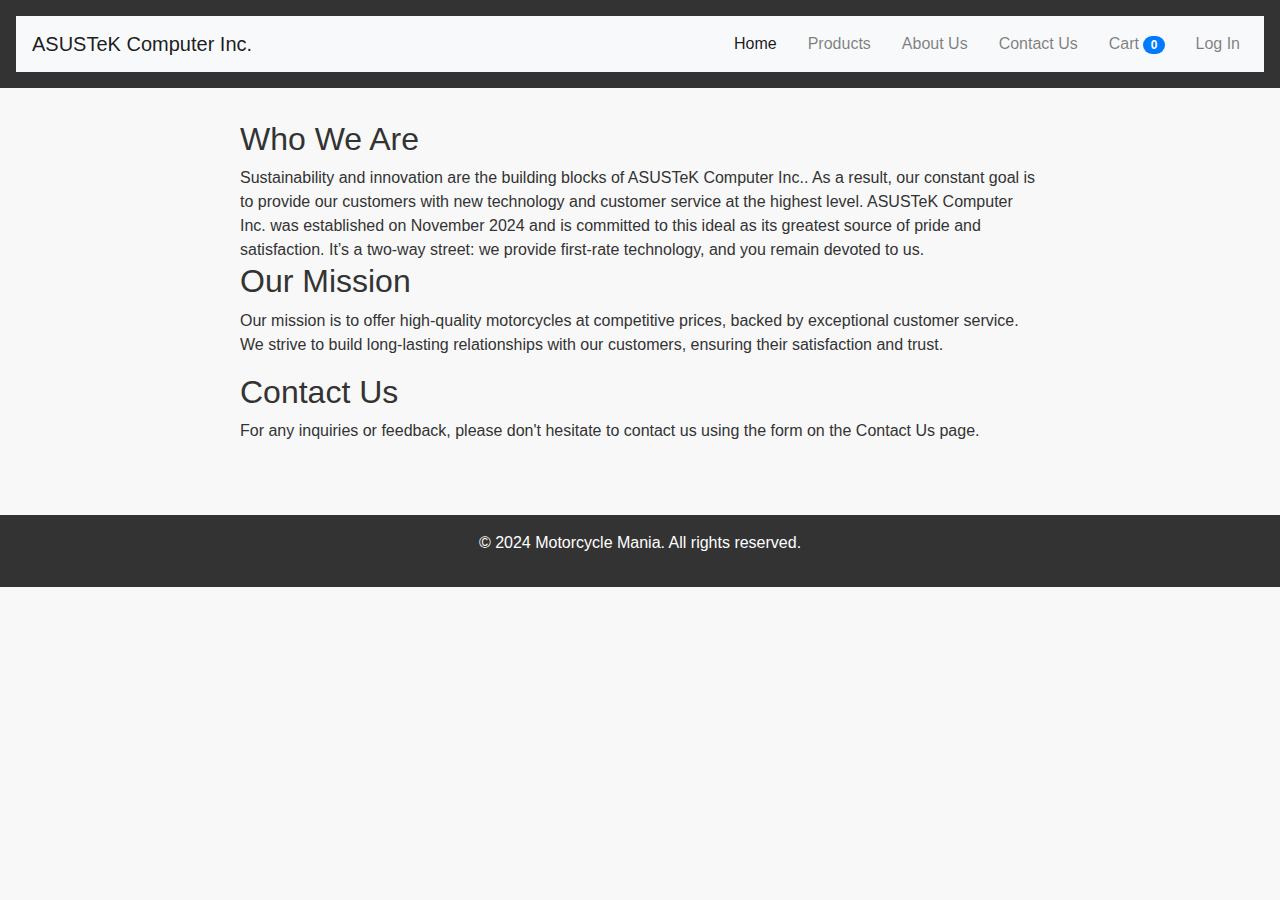
<file: aboutus.html>
<!DOCTYPE html>
<html lang="en">
<head>
    <meta charset="UTF-8">
    <meta name="viewport" content="width=device-width, initial-scale=1.0">
    <title>ASUSTeK Computer Inc. - About Us</title>  
    <link rel="stylesheet" href="https://stackpath.bootstrapcdn.com/bootstrap/4.5.2/css/bootstrap.min.css">
    <link rel="stylesheet" href="aboutStyles.css">
</head>
<body>
    <header class="header">
        <nav class="navbar navbar-expand-lg navbar-light bg-light">
            <a class="navbar-brand" href="#">ASUSTeK Computer Inc.</a>
            <button class="navbar-toggler" type="button" data-toggle="collapse" data-target="#mainNav">
                <span class="navbar-toggler-icon"></span>
            </button>
            <div class="collapse navbar-collapse justify-content-end" id="mainNav"> 
                <ul class="navbar-nav">
                    <li class="nav-item active">
                        <a class="nav-link" href="index.html">Home <span class="sr-only"></span></a>
                    </li>
                    <li class="nav-item">
                        <a class="nav-link" href="products.html">Products</a>
                    </li>
                    <li class="nav-item">
                        <a class="nav-link" href="#">About Us</a>
                    </li>
                    <li class="nav-item">
                        <a class="nav-link" href="contactus.html">Contact Us</a>
                    </li> 
                    <li class="nav-item">
                        <a class="nav-link" href="cart.html">Cart <span id="cart-count" class="badge badge-pill badge-primary">0</span></a>
                    </li>
                    <li class="nav-item">
                        <a class="nav-link" href="admin.html">Log In</a>
                    </li>
                </ul>
            </div>
        </nav>
    </header>
    <main>
        <section class="about-us-content">
            <h2>Who We Are</h2>
            Sustainability and innovation are the building blocks of ASUSTeK Computer Inc.. As a result, our constant goal is to provide our customers with new technology and customer service at the highest level. ASUSTeK Computer Inc. was established on November 2024 and is committed to this ideal as its greatest source of pride and satisfaction. It’s a two-way street: we provide first-rate technology, and you remain devoted to us.            <h2>Our Mission</h2>
            <p>Our mission is to offer high-quality motorcycles at competitive prices, backed by exceptional customer service. We strive to build long-lasting relationships with our customers, ensuring their satisfaction and trust.</p>
            <h2>Contact Us</h2>
            <p>For any inquiries or feedback, please don't hesitate to contact us using the form on the Contact Us page.</p>
        </section>
    </main>
    <footer>
        <p>&copy; 2024 Motorcycle Mania. All rights reserved.</p>
    </footer>
    <script src="script.js"></script>
</body>
</html>
</file>
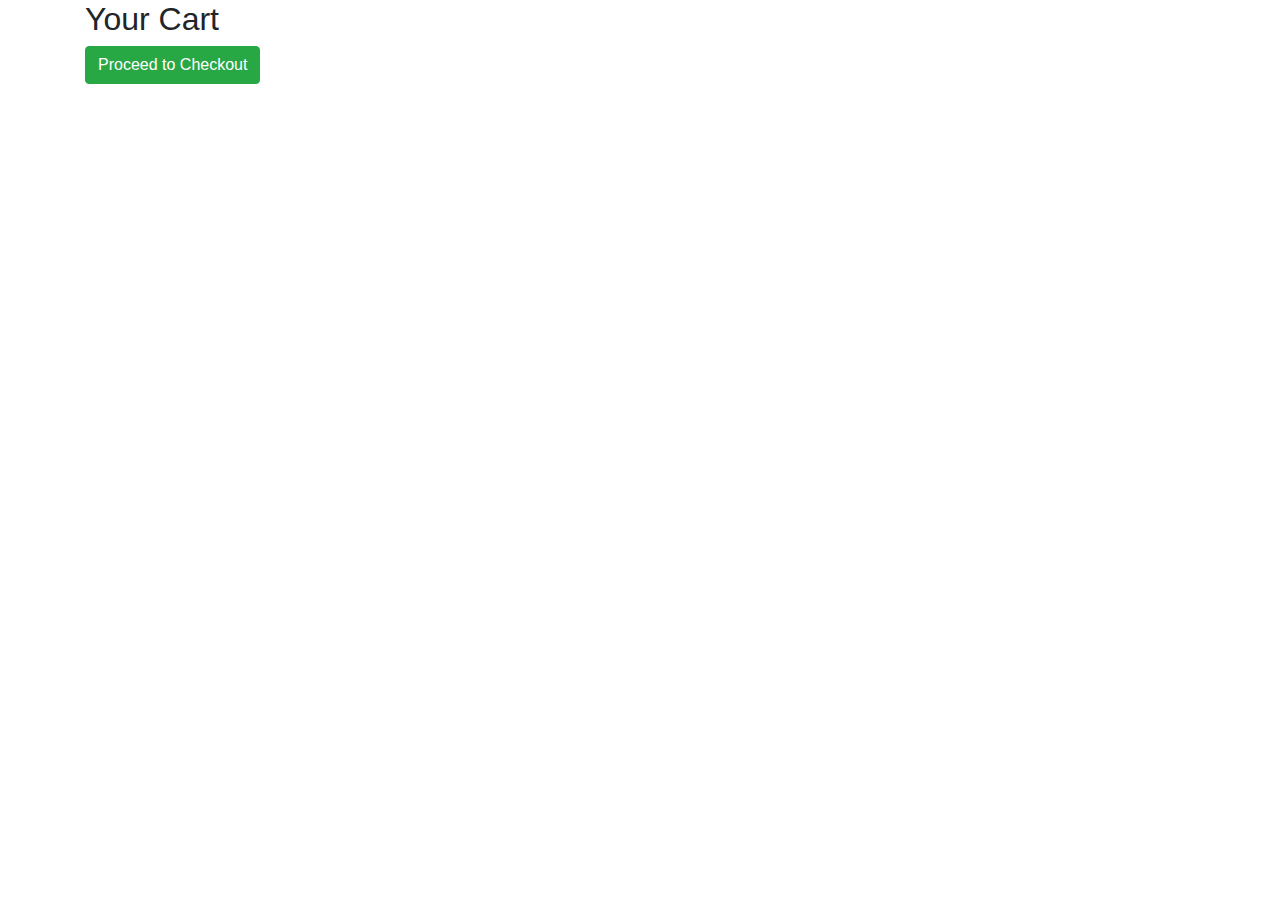
<file: checkout.html>
<!DOCTYPE html>
<html lang="en">
<head>
    <meta charset="UTF-8">
    <meta name="viewport" content="width=device-width, initial-scale=1.0">
    <title>Checkout</title>
    <link rel="stylesheet" href="https://stackpath.bootstrapcdn.com/bootstrap/4.5.2/css/bootstrap.min.css">
</head>
<body>
    <div class="container">
        <h2>Your Cart</h2>
        <div id="cart-items-container"></div>
        <div id="cart-total "></div>
        <button class="btn btn-success" onclick="checkout()">Proceed to Checkout</button>
    </div>
    <script src="cart.js"></script>
    <script>
        // Call displayCartItems on page load to show cart contents
        window.onload = displayCartItems;
    </script>
</body>
</html>
</file>
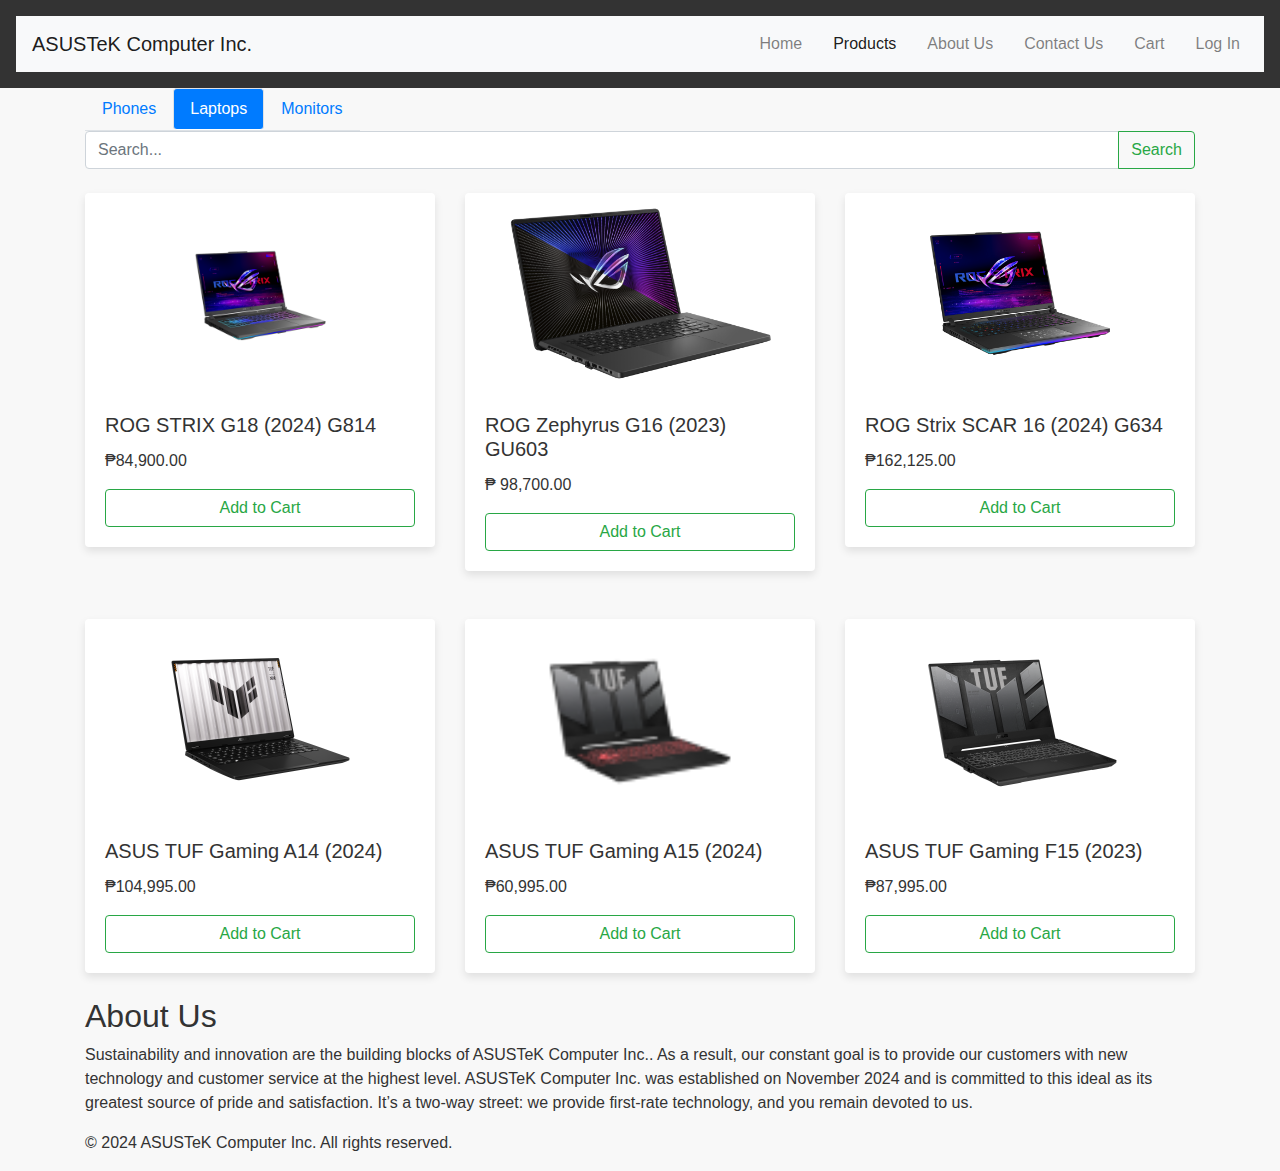
<file: Laptops.html>
<!DOCTYPE html>
<html lang="en">
<head>
    <meta charset="UTF-8">
    <meta name="viewport" content="width=device-width, initial-scale=1.0">
    <title>ASUSTeK Computer Inc.</title>
    <link rel="stylesheet" href="https://stackpath.bootstrapcdn.com/bootstrap/4.5.2/css/bootstrap.min.css">
    <link rel="stylesheet" href="pStyle.css">
</head>
<body>
    <header class="header">
        <nav class="navbar navbar-expand-lg navbar-light bg-light">
            <a class="navbar-brand" href="#">ASUSTeK Computer Inc.</a>
            <button class="navbar-toggler" type="button" data-toggle="collapse" data-target="#mainNav">
                <span class="navbar-toggler-icon"></span>
            </button>
            <div class="collapse navbar-collapse" id="mainNav">
                <ul class="navbar-nav ml-auto">
                    <li class="nav-item">
                        <a class="nav-link" href="index.html">Home </a>
                    </li>
                    <li class="nav-item active">
                        <a class="nav-link" href="products.html">Products<span class="sr-only">(current)</span></a>
                    </li>
                    <li class="nav-item">
                        <a class="nav-link" href="aboutus.html">About Us</a>
                    </li>
                    <li class="nav-item">
                        <a class="nav-link" href="contactus.html">Contact Us</a>
                    </li> 
                    <li class="nav-item">
                        <a class="nav-link" href="cart.html">Cart</a>
                    </li>
                    <li class="nav-item">
                        <a class="nav-link" href="admin.html">Log In</a>
                    </li>
                </ul>
            </div>
        </nav>
    </header>
    <section class="category-buttons">
        <div class="container">
            <div class="row">
                <div class="col-md-12">
                    <ul class="nav nav-pills nav-fill">
                        <li class="nav nav-tabs">
                            <a class="nav-link" href="Phones.html">Phones</a>
                        </li>
                        <li class="nav nav-tabs">
                            <a class="nav-link active" href="Laptops.html">Laptops</a>
                        </li>
                        <li class="nav nav-tabs">
                            <a class="nav-link" href="Monitors.html">Monitors</a>
                        </li>
                    </ul>
                </div>
            </div>
        </div>
    </section>

    <section class="search-bar">
        <div class="container">
            <div class="row">
                <div class="col-md-12">
                    <div class="input-group">
                        <input type="text" class="form-control" placeholder="Search...">
                        <div class="input-group-append">
                            <button class="btn btn-outline-success" type="submit">Search</button>
                        </div>
                    </div>
                </div>
            </div>
        </div>
    </section>
    <main>
        <section class="featured-Products">
            <div class="container">
                <div class="row">
                    <div class="col-md-4 mb-4 mt-4" >
                        <div class="card" id="7">
                            <img src="../images/rogstrixg18.jpg" class="card-img-top" alt="ROG Strix g18 (2024) G814">
                            <div class="card-body">
                                <h5 class="card-title">ROG STRIX G18 (2024) G814</h5>
                                <p class="card-price">₱84,900.00</p>
                                <button class="btn btn-block btn-outline-success addtocart" >Add to Cart</button>
                            </div>
                        </div>
                    </div>
                    <div class="col-md-4 mb-4 mt-4" >
                        <div class="card" id="8">
                            <img src="../images/ROG Zephyrus G16 (2023) GU603.png" class="card-img-top" alt="ROG Zephyrus G16 (2023) GU603">
                            <div class="card-body">
                                <h5 class="card-title">ROG Zephyrus G16 (2023) GU603</h5>
                                <p class="card-price">₱ 98,700.00</p>
                                <button class="btn btn-block btn-outline-success addtocart" >Add to Cart</button>
                            </div>
                        </div>
                    </div>
                    <div class="col-md-4 mb-4 mt-4" >
                        <div class="card" id="9">
                            <img src="../images/ROG Strix SCAR 16 (2024) G634.png" class="card-img-top" alt="ROG Strix SCAR 16 (2024) G634">
                            <div class="card-body">
                                <h5 class="card-title">ROG Strix SCAR 16 (2024) G634</h5>
                                <p class="card-price">₱162,125.00</p>
                                <button class="btn btn-block btn-outline-success addtocart" >Add to Cart</button>
                            </div>
                        </div>
                    </div>
                    <div class="col-md-4 mb-4 mt-4">
                        <div class="card" id="10">
                            <img src="../images/ASUS TUF Gaming A14 (2024).png" class="card-img-top" alt="ASUS TUF Gaming A14 (2024)">
                            <div class="card-body">
                                <h5 class="card-title">ASUS TUF Gaming A14 (2024)</h5>
                                <p class="card-price">₱104,995.00</p>
                                <button class="btn btn-block btn-outline-success addtocart" >Add to Cart</button>
                            </div>
                        </div>
                    </div>
                    <div class="col-md-4 mb-4 mt-4" >
                        <div class="card" id="11">
                            <img src="../images/ASUS TUF Gaming A15 (2024).png" class="card-img-top" alt="ASUS TUF Gaming A15 (2024)">
                            <div class="card-body">
                                <h5 class="card-title">ASUS TUF Gaming A15 (2024)</h5>
                                <p class="card-price">₱60,995.00</p>
                                <button class="btn btn-block btn-outline-success addtocart" >Add to Cart</button>

                            </div>
                        </div>
                    </div>
                    <div class="col-md-4 mb-4 mt-4" >
                        <div class="card" id="12" >
                            <img src="../images/ASUS TUF Gaming F15 (2023).png" class="card-img-top" alt="ASUS TUF Gaming F15 (2023)">
                            <div class="card-body">
                                <h5 class="card-title">ASUS TUF Gaming F15 (2023)</h5>
                                <p class="card-price">₱87,995.00 </p>
                                <button class="btn btn-block btn-outline-success addtocart" >Add to Cart</button>

                            </div>
                        </div>
                    </div>
                </div>
            </div>
        </section>
        <section class="about-us">
            <div class="container">
                <h2 class="section-title">About Us</h2>
                <p>
                    Sustainability and innovation are the building blocks of ASUSTeK Computer Inc.. As a result, our constant goal is to provide our customers with new technology and customer service at the highest level. ASUSTeK Computer Inc. was established on November 2024 and is committed to this ideal as its greatest source of pride and satisfaction. It’s a two-way street: we provide first-rate technology, and you remain devoted to us.                </p>
            </div>
        </section>
    </main>

    <footer class="footer">
        <div class="container">
            <p>&copy; 2024 ASUSTeK Computer Inc. All rights reserved.</p>
        </div>
    </footer>
    <script src="https://code.jquery.com/jquery-3.5.1.slim.min.js"></script>
    <script src="https://cdn.jsdelivr.net/npm/popper.js@1.16.1/dist/umd/popper.min.js"></script>
    <script src="https://stackpath.bootstrapcdn.com/bootstrap/4.5.2/js/bootstrap.min.js"></script>
    
    <script src="AddToCart.js"></script>
</body>
</html>
</file>
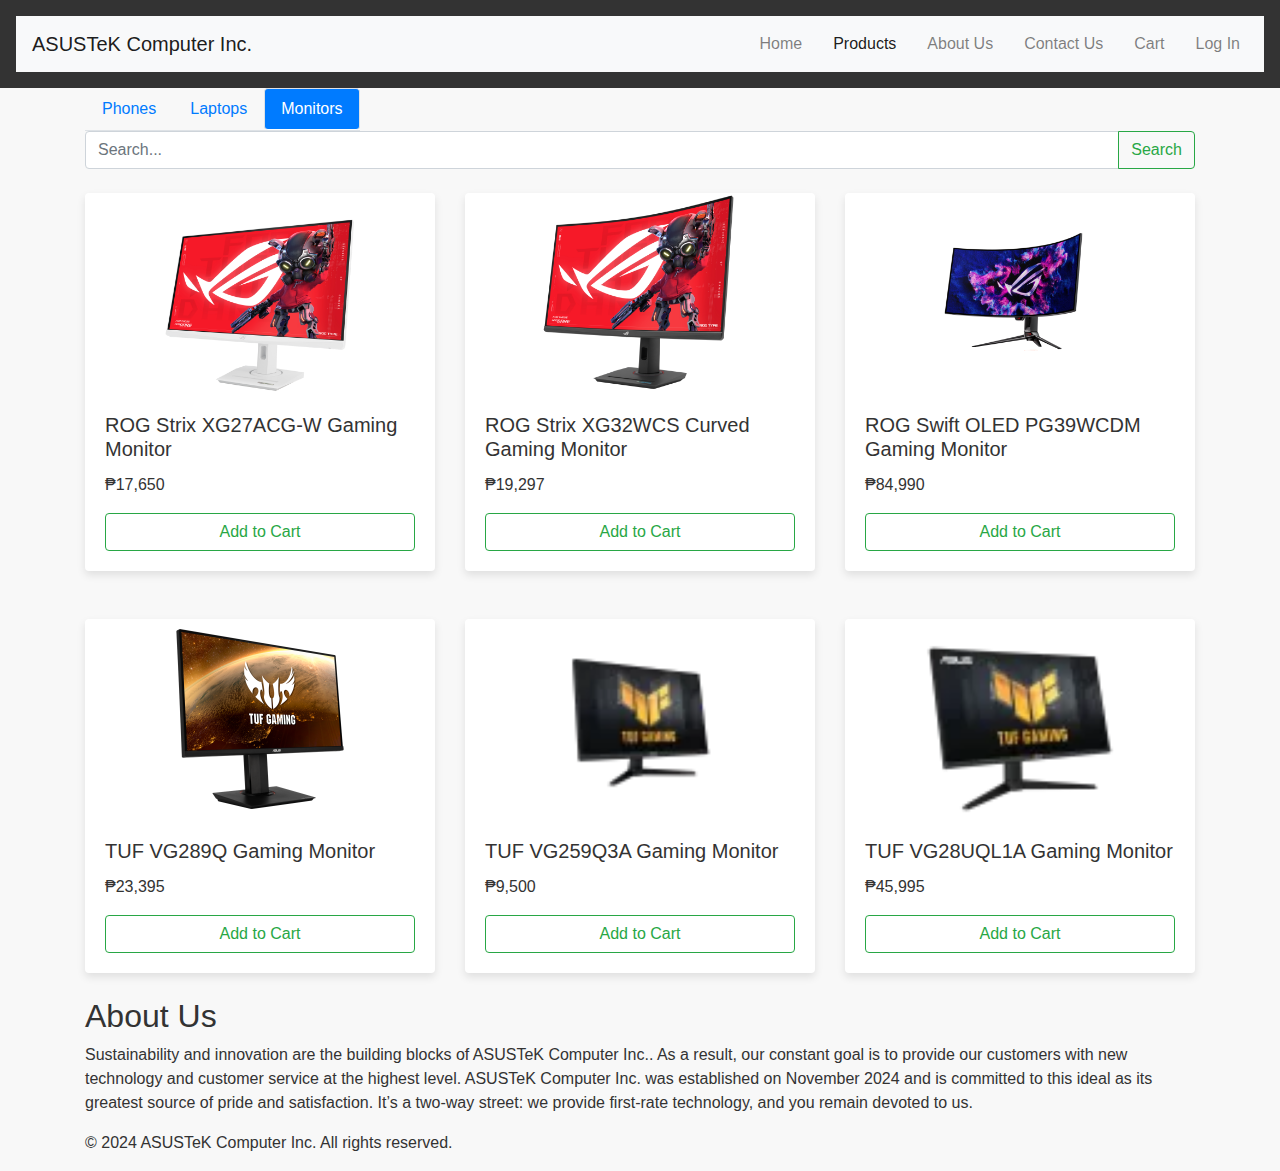
<file: Monitors.html>
<!DOCTYPE html>
<html lang="en">
<head>
    <meta charset="UTF-8">
    <meta name="viewport" content="width=device-width, initial-scale=1.0">
    <title>ASUSTeK Computer Inc.</title>
    <link rel="stylesheet" href="https://stackpath.bootstrapcdn.com/bootstrap/4.5.2/css/bootstrap.min.css">
    <link rel="stylesheet" href="pStyle.css">
</head>
<body>
    <header class="header">
        <nav class="navbar navbar-expand-lg navbar-light bg-light">
            <a class="navbar-brand" href="#">ASUSTeK Computer Inc.</a>
            <button class="navbar-toggler" type="button" data-toggle="collapse" data-target="#mainNav">
                <span class="navbar-toggler-icon"></span>
            </button>
            <div class="collapse navbar-collapse" id="mainNav">
                <ul class="navbar-nav ml-auto">
                    <li class="nav-item">
                        <a class="nav-link" href="index.html">Home </a>
                    </li>
                    <li class="nav-item active">
                        <a class="nav-link" href="products.html">Products<span class="sr-only">(current)</span></a>
                    </li>
                    <li class="nav-item">
                        <a class="nav-link" href="aboutus.html">About Us</a>
                    </li>
                    <li class="nav-item">
                        <a class="nav-link" href="contactus.html">Contact Us</a>
                    </li> 
                    <li class="nav-item">
                        <a class="nav-link" href="cart.html">Cart</a>
                    </li>
                    <li class="nav-item">
                        <a class="nav-link" href="admin.html">Log In</a>
                    </li>
                </ul>
            </div>
        </nav>
    </header>
    <section class="category-buttons">
        <div class="container">
            <div class="row">
                <div class="col-md-12">
                    <ul class="nav nav-pills nav-fill">
                        <li class="nav nav-tabs">
                            <a class="nav-link" href="Phones.html">Phones</a>
                        </li>
                        <li class="nav nav-tabs">
                            <a class="nav-link" href="Laptops.html">Laptops</a>
                        </li>
                        <li class="nav nav-tabs">
                            <a class="nav-link active" href="Monitors.html">Monitors</a>
                        </li>
                    </ul>
                </div>
            </div>
        </div>
    </section>

    <section class="search-bar">
        <div class="container">
            <div class="row">
                <div class="col-md-12">
                    <div class="input-group">
                        <input type="text" class="form-control" placeholder="Search...">
                        <div class="input-group-append">
                            <button class="btn btn-outline-success" type="submit">Search</button>
                        </div>
                    </div>
                </div>
            </div>
        </div>
    </section>
    <main>
        <section class="featured-Products">
            <div class="container">
                <div class="row">
                    <div class="col-md-4 mb-4 mt-4">
                        <div class="card" id="13">
                            <img src="../images/ROG Strix XG27ACG-W Gaming Monitor.png" class="card-img-top" alt="ROG Strix XG27ACG-W Gaming Monitor">
                            <div class="card-body">
                                <h5 class="card-title">ROG Strix XG27ACG-W Gaming Monitor</h5>
                                <p class="card-price">₱17,650</p>
                                <button class="btn btn-block btn-outline-success addtocart">Add to Cart</button>
                            </div>
                        </div>
                    </div>
                    <div class="col-md-4 mb-4 mt-4">
                        <div class="card" id="14" >
                            <img src="../images/ROG Strix XG32WCS Gaming Monitor.png" class="card-img-top" alt="ROG Strix XG32WCS Curved Gaming Monitor">
                            <div class="card-body">
                                <h5 class="card-title">ROG Strix XG32WCS Curved Gaming Monitor</h5>
                                <p class="card-price">₱19,297</p>
                                <button class="btn btn-block btn-outline-success addtocart">Add to Cart</button>
                            </div>
                        </div>
                    </div>
                    <div class="col-md-4 mb-4 mt-4">
                        <div class="card" id="15">
                            <img src="../images/ROG Swift OLED  PG39WCDM Gaming Monitor.png" class="card-img-top" alt="ROG Swift OLED PG39WCDM Gaming Monitor">
                            <div class="card-body">
                                <h5 class="card-title">ROG Swift OLED PG39WCDM Gaming Monitor</h5>
                                <p class="card-price">₱84,990</p>
                                <button class="btn btn-block btn-outline-success addtocart">Add to Cart</button>
                            </div>
                        </div>
                    </div>
                        <div class="col-md-4 mb-4 mt-4">
                            <div class="card" id="16">
                                <img src="../images/TUF GAMING VG289Q.png" class="card-img-top" alt="TUF VG289Q Gaming Monitor">
                                <div class="card-body">
                                    <h5 class="card-title">TUF VG289Q Gaming Monitor</h5>
                                    <p class="card-price">₱23,395</p>
                                    <button class="btn btn-block btn-outline-success addtocart">Add to Cart</button>
                                </div>
                            </div>
                        </div>  
                        <div class="col-md-4 mb-4 mt-4">
                            <div class="card" id="17">
                                <img src="../images/TUF VG259Q3A Gaming Monitor.png" class="card-img-top" alt="TUF VG259Q3A Gaming Monitor">
                                <div class="card-body">
                                    <h5 class="card-title">TUF VG259Q3A Gaming Monitor</h5>
                                    <p class="card-price">₱9,500</p>
                                    <button class="btn btn-block btn-outline-success addtocart">Add to Cart</button>
                                </div>
                            </div>
                        </div>
                        <div class="col-md-4 mb-4 mt-4">
                            <div class="card" id="18">
                                <img src="../images/TUF VG28UQL1A Gaming Monitor.png" class="card-img-top" alt="TUF VG28UQL1A Gaming Monitor.png">
                                <div class="card-body">
                                    <h5 class="card-title">TUF VG28UQL1A Gaming Monitor</h5>
                                    <p class="card-price">₱45,995</p>
                                    <button class="btn btn-block btn-outline-success addtocart">Add to Cart</button>
                                </div>
                            </div>
                        </div>
                    </div>
                </div>
            </section>
            <section class="about-us">
                <div class="container">
                    <h2 class="section-title">About Us</h2>
                    <p>
                        Sustainability and innovation are the building blocks of ASUSTeK Computer Inc.. As a result, our constant goal is to provide our customers with new technology and customer service at the highest level. ASUSTeK Computer Inc. was established on November 2024 and is committed to this ideal as its greatest source of pride and satisfaction. It’s a two-way street: we provide first-rate technology, and you remain devoted to us.                </p>
                </div>
            </section>
        </main>
        <footer class="footer">
            <div class="container">
                <p>&copy; 2024 ASUSTeK Computer Inc. All rights reserved.</p>
            </div>
        </footer>

        <!-- <script>
            fetch('/api/product')
            .then(response => response.json())
            .then(data => {
                const productList = document.getElementById('product-list');
                data.forEach(product => {
                const li = document.createElement('li');
                li.innerHTML = `
                    <img src="${product.image}" alt="${product.name}" width="100">
                    <h3>${product.name}</h3>
                    <p>Price: $${product.price}</p>
                    <ul>
                    ${product.tags.map(tag => `<li>${tag}</li>`).join('')}
                    </ul>
                `;
                productList.appendChild(li);
                });
            })
            .catch(error => console.error(error));
        </script> -->

        <script src="https://code.jquery.com/jquery-3.5.1.slim.min.js"></script>
        <script src="https://cdn.jsdelivr.net/npm/popper.js@1.16.1/dist/umd/popper.min.js"></script>
        <script src="https://stackpath.bootstrapcdn.com/bootstrap/4.5.2/js/bootstrap.min.js"></script>
        <script src="AddToCart.js"></script>
    </body>
    </html>
</file>
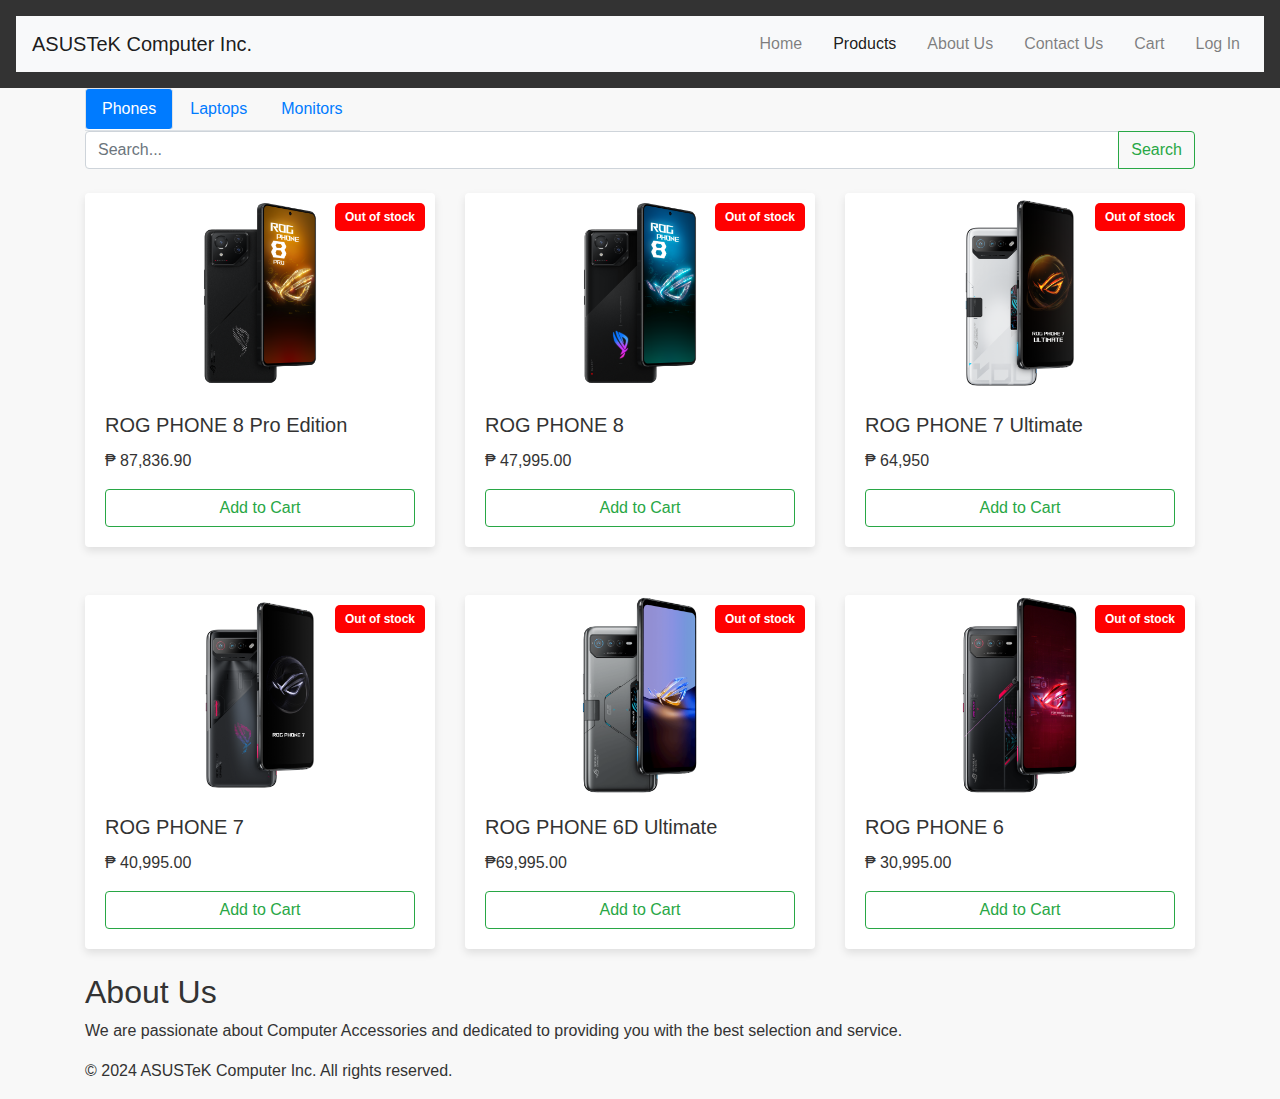
<file: Phones.html>
<!DOCTYPE html>
<html lang="en">
<head>
    <meta charset="UTF-8">
    <meta name="viewport" content="width=device-width, initial-scale=1.0">
    <title>ASUSTeK Computer Inc.</title>
    <link rel="stylesheet" href="https://stackpath.bootstrapcdn.com/bootstrap/4.5.2/css/bootstrap.min.css">
    <link rel="stylesheet" href="pStyle.css">
</head>
<body>
    <header class="header">
        <nav class="navbar navbar-expand-lg navbar-light bg-light">
            <a class="navbar-brand" href="#">ASUSTeK Computer Inc.</a>
            <button class="navbar-toggler" type="button" data-toggle="collapse" data-target="#mainNav">
                <span class="navbar-toggler-icon"></span>
            </button>
            <div class="collapse navbar-collapse" id="mainNav">
                <ul class="navbar-nav ml-auto">
                    <li class="nav-item">
                        <a class="nav-link" href="index.html">Home </a>
                    </li>
                    <li class="nav-item active">
                        <a class="nav-link" href="products.html">Products<span class="sr-only">(current)</span></a>
                    </li>
                    <li class="nav-item">
                        <a class="nav-link" href="aboutus.html">About Us</a>
                    </li>
                    <li class="nav-item">
                        <a class="nav-link" href="contactus.html">Contact Us</a>
                    </li> 
                    <li class="nav-item">
                        <a class="nav-link" href="cart.html">Cart </a>
                    </li>
                    <li class="nav-item">
                        <a class="nav-link" href="admin.html">Log In</a>
                    </li>
                </ul>
            </div>
        </nav>
    </header>
    <section class="category-buttons">
        <div class="container">
            <div class="row">
                <div class="col-md-12">
                    <ul class="nav nav-pills nav-fill">
                        <li class="nav nav-tabs">
                            <a class="nav-link active" href="Phones.html">Phones</a></li>
                        <li class="nav nav-tabs">
                            <a class="nav-link" href="Laptops.html">Laptops</a></li>
                        <li class="nav nav-tabs">
                            <a class="nav-link" href="Monitors.html">Monitors</a></li>
                        </li>
                    </ul>
                </div>  
            </div>
        </div>
    </section>
    <section class="search-bar">
        <div class="container">
            <div class="row">
                <div class="col-md-12">
                    <div class="input-group">
                        <input type="text" class="form-control" placeholder="Search...">
                        <div class="input-group-append">
                            <button class="btn btn-outline-success" type="submit">Search</button>
                        </div>
                    </div>
                </div>
            </div>
        </div>
    </section>
    <main>
        <section class="featured-Products">
            <div class="container">
                <div class="row">
                    <div class="col-md-4 mb-4 mt-4">
                        <div class="card" id="1">
                            <img src="../images/ROG PHONE 8 EDITION.png " class="card-img-top img-fluid" alt="Product-1">
                            <div class="card-body" >
                                <h5 class="card-title">ROG PHONE 8 Pro Edition</h5>
                                <p class="card-price">₱ 87,836.90</p>
                                <div class="tag out-of-stock">Out of stock</div>
                                <button class="btn btn-block btn-outline-success">Add to Cart</button>
                            </div>
                        </div>
                    </div>
                    <div class="col-md-4 mb-4 mt-4">
                        <div class="card" id="2">
                            <img src="../images/ROG PHONE 8.png" class="card-img-top img-fluid" alt="Product-2">
                            <div class="card-body" >
                                <h5 class="card-title" >ROG PHONE 8 </h5>
                                <p class="card-price">₱ 47,995.00</p>
                                <div class="tag out-of-stock">Out of stock</div>
                                <button class="btn btn-block btn-outline-success">Add to Cart</button>
                            </div>
                        </div>
                    </div>
                    <div class="col-md-4 mb-4 mt-4">
                        <div class="card" id="3">
                            <img src="../images/ROG PHONE 7 Ultimate.png" class="card-img-top img-fluid" alt="Product-3">
                            <div class="card-body">
                                <h5 class="card-title">ROG PHONE 7 Ultimate</h5>
                                <p class="card-price">₱ 64,950 </p>
                                <div class="tag out-of-stock">Out of stock</div>
                                <button class="btn btn-block btn-outline-success">Add to Cart</button>
                            </div>
                        </div>
                    </div>
                    <div class="col-md-4 mb-4 mt-4">
                        <div class="card" id="4">
                            <img src="../images/ROG PHONE 7a.png" class="card-img-top img-fluid" alt="Product-4">
                            <div class="card-body">
                                <h5 class="card-title" >ROG PHONE 7</h5>
                                <p class="card-price">₱  40,995.00</p>
                                <div class="tag out-of-stock">Out of stock</div>
                                <button class="btn btn-block btn-outline-success">Add to Cart</button>
                            </div>
                        </div>
                    </div>
                    <div class="col-md-4 mb-4 mt-4">
                        <div class="card" id="5">
                            <img src="../images/ROG Phone 6D Utimate.png" class="card-img-top img-fluid" alt="Product-5">
                            <div class="card-body" >
                                <h5 class="card-title">ROG PHONE 6D Ultimate</h5>
                                <p class="card-price">₱69,995.00</p>
                                <div class="tag out-of-stock">Out of stock</div>
                                <button class="btn btn-block btn-outline-success">Add to Cart</button>
                            </div>
                        </div>
                    </div>
                    <div class="col-md-4 mb-4 mt-4" >
                        <div class="card" id="6">
                            <img src="../images/ROG Phone 6.png" class="card-img-top img-fluid" alt="Product-6">
                            <div class="card-body" >
                                <h5 class="card-title">ROG PHONE 6 </h5>
                                <p class="card-price">₱ 30,995.00</p>
                                <div class="tag out-of-stock">Out of stock</div>
                                <button class="btn btn-block btn-outline-success addtocart" >Add to Cart</button>
                            </div>
                        </div>
                    </div>
                </div>
            </div>
        </section>  
        <section class="about-us">
            <div class="container">
                <h2 class="section-title">About Us</h2>
                <p>
                    We are passionate about Computer Accessories and dedicated to providing you with the best selection and service.
                </p>
            </div>
        </section>
    </main>

    <footer class="footer">
        <div class="container">
            <p>&copy; 2024 ASUSTeK Computer Inc. All rights reserved.</p>
        </div>
    </footer>

    <!-- <script>
        fetch('/api/products')
          .then(response => response.json())
          .then(data => {
            const productList = document.getElementById('product-list');
            data.forEach(product => {
              const li = document.createElement('li');
              li.innerHTML = `
                <img src="${product.image}" alt="${product.name}" width="100">
                <h3>${product.name}</h3>
                <p>Price: $${product.price}</p>
                <ul>
                  ${product.tags.map(tag => `<li>${tag}</li>`).join('')}
                </ul>
              `;
              productList.appendChild(li);
            });
          })
          .catch(error => console.error(error));
    </script> -->

    <script src="https://code.jquery.com/jquery-3.5.1.slim.min.js"></script>
    <script src="https://cdn.jsdelivr.net/npm/popper.js@1.16.1/dist/umd/popper.min.js"></script>
    <script src="https://stackpath.bootstrapcdn.com/bootstrap/4.5.2/js/bootstrap.min.js"></script>
    <script src="AddToCart.js"></script>
</body>
</html>
</file>
<file: aboutStyles.css>
body {
    font-family: 'Arial', sans-serif;
    background-color: #f8f8f8;
    color: #333;
    margin: 0;
    padding: 0;
}

header {
    background-color: #333;
    color: white;
    padding: 1rem;
}

nav {
    display: flex;
    justify-content: space-between;
    align-items: center;
}

nav h1 {
    margin: 0;
}

nav ul {
    list-style-type: none;
    margin: 0;
    padding: 0;
}

nav ul li {
    display: inline;
    margin-left: 15px;
}

nav ul li a {
    color: white;
    text-decoration: none;
}

main {
    padding: 2rem;
}

.about-us-content {
    max-width: 800px;
    margin: 0 auto;
}

footer {
    background-image: -moz-repeating-linear-gradient();
    background-color: #333;
    color: #fff;
    padding: 1rem;
    text-align: center;
    margin-top: 1.5rem;
}
</file>
<file: pStyle.css>
/* styles.css */

body {
    font-family: 'Arial', sans-serif;
    background-color: #f8f8f8;
    color: #333;
    margin: 0;
    padding: 0;
}

header {
    background-color: #333;
    color: rgb(41, 30, 169);
    padding: 1rem;
}

nav {
    display: flex;
    justify-content: space-between;
    align-items: center;
}

nav h1 {
    margin: 0;
}

nav ul {
    list-style-type: none;
    margin: 0;
    padding: 0;
}

nav ul li {
    display: flex;
    justify-content: center;
    margin-left: 15px;
}

nav ul li a {
    color: white;
    text-decoration: none;
}
.card {
    border: none;
    box-shadow: 0 4px 8px rgba(0,0,0,0.1);
    transition: transform 0.3s ease;
}

.card:hover {
    transform: translateY(-5px);
    box-shadow: 0 8px 16px rgba(0,0,0,0.2);
}

.card-img-top {
    width: 100%;
    height: 200px; /* Adjust height as needed */
    object-fit:contain;
}

.tag {
    position: absolute;
    top: 10px;
    right: 10px;
    padding: 5px 10px;
    border-radius: 5px;
    font-size: 12px;
    font-weight: bold;
    color: rgb(255, 255, 255);
}

.out-of-stock {
    background-color: #f00;
}

.new {
    background-color: #0f0;
}

.sale {
    background-color: #ff0;
}

.mb-4 {
    margin-bottom: 30px; /* Add space between cards */
}
</file>
